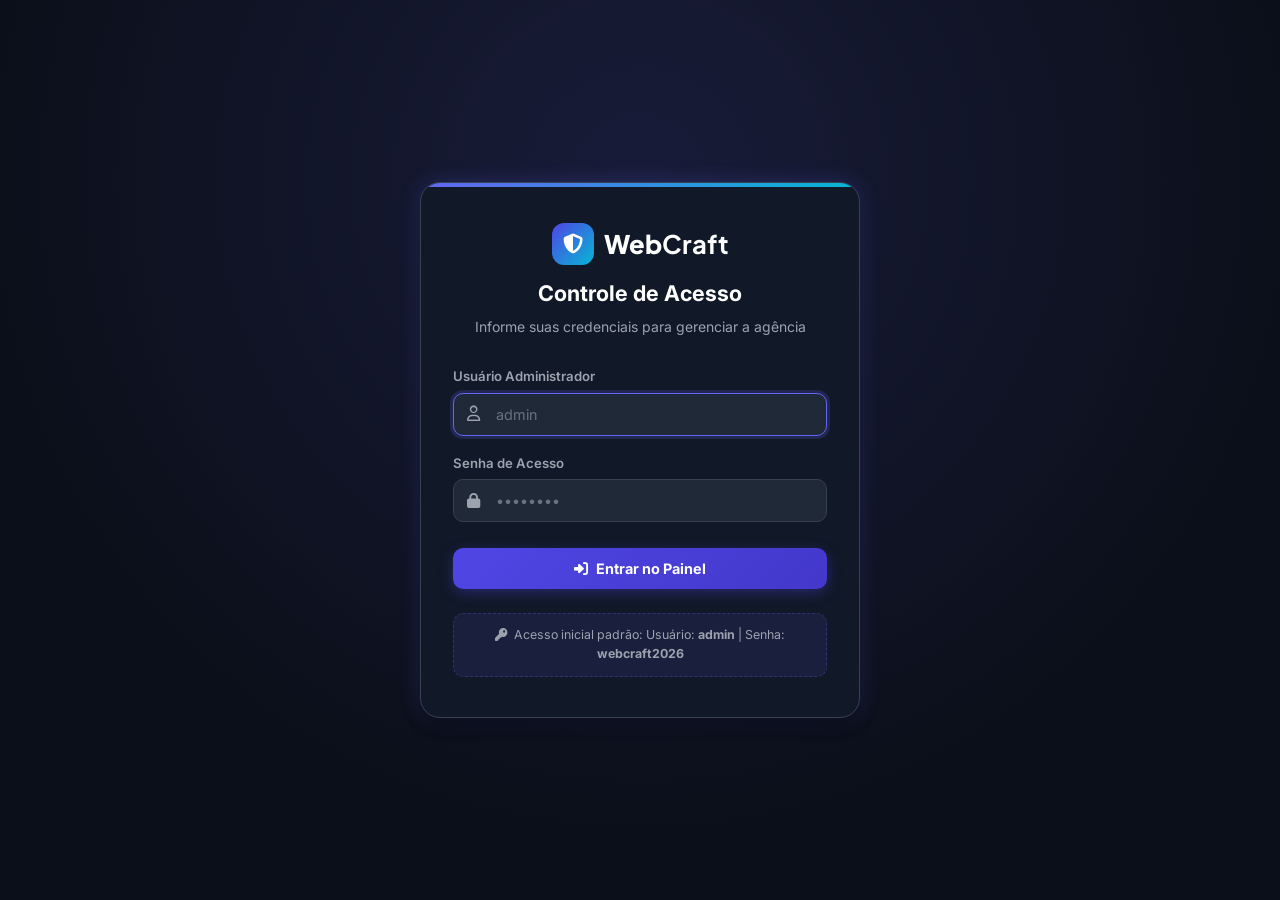
<file: admin.html>
<!DOCTYPE html>
<html lang="pt-BR">
<head>
  <meta charset="UTF-8">
  <meta name="viewport" content="width=device-width, initial-scale=1.0">
  <title>Painel de Administração — WebCraft</title>
  <meta name="robots" content="noindex, nofollow">

  <!-- Favicon SVG -->
  <link rel="icon" type="image/svg+xml" href="data:image/svg+xml,%3Csvg xmlns='http://www.w3.org/2000/svg' viewBox='0 0 32 32'%3E%3Crect width='32' height='32' rx='8' fill='%234F46E5'/%3E%3Cpath d='M8 11L13 16L8 21M17 21H24' stroke='white' stroke-width='2.5' stroke-linecap='round' stroke-linejoin='round'/%3E%3C/svg%3E">

  <!-- Google Fonts -->
  <link rel="preconnect" href="https://fonts.googleapis.com">
  <link rel="preconnect" href="https://fonts.gstatic.com" crossorigin>
  <link href="https://fonts.googleapis.com/css2?family=Inter:wght@400;500;600;700&family=Plus+Jakarta+Sans:wght@600;700;800&display=swap" rel="stylesheet">

  <!-- Font Awesome 6 Icons -->
  <link rel="stylesheet" href="https://cdnjs.cloudflare.com/ajax/libs/font-awesome/6.5.1/css/all.min.css" integrity="sha512-DTOQO9RWCH3ppGqcWaEA1BIZOC6xxalwEsw9c2QQeAIftl+Vegovlnee1c9QX4TctnWMn13TZye+giMm8e2LwA==" crossorigin="anonymous" referrerpolicy="no-referrer" />

  <!-- Estilos Administrativos -->
  <link rel="stylesheet" href="admin.css">
</head>
<body>

  <!-- ========================================================================
       1. TELA DE LOGIN / CONTROLE DE ACESSO
       ======================================================================== -->
  <div class="login-wrapper" id="login-screen">
    <div class="login-card">
      <div class="login-header">
        <div class="login-logo">
          <div class="login-logo-icon">
            <i class="fa-solid fa-shield-halved"></i>
          </div>
          <span>Web<strong>Craft</strong></span>
        </div>
        <h1>Controle de Acesso</h1>
        <p>Informe suas credenciais para gerenciar a agência</p>
      </div>

      <form class="login-form" id="login-form">
        <div class="login-alert" id="login-alert">
          <i class="fa-solid fa-triangle-exclamation"></i>
          <span>Usuário ou senha incorretos!</span>
        </div>

        <div class="input-group">
          <label class="input-label" for="login-username">Usuário Administrador</label>
          <div class="input-field-wrapper">
            <i class="fa-regular fa-user input-field-icon"></i>
            <input type="text" id="login-username" class="admin-input" placeholder="admin" required autofocus>
          </div>
        </div>

        <div class="input-group">
          <label class="input-label" for="login-password">Senha de Acesso</label>
          <div class="input-field-wrapper">
            <i class="fa-solid fa-lock input-field-icon"></i>
            <input type="password" id="login-password" class="admin-input" placeholder="••••••••" required>
          </div>
        </div>

        <button type="submit" class="btn-admin-primary" style="justify-content: center; width: 100%; margin-top: 8px;">
          <i class="fa-solid fa-right-to-bracket"></i>
          <span>Entrar no Painel</span>
        </button>
      </form>

      <div class="login-hint">
        <i class="fa-solid fa-key" style="margin-right: 4px;"></i>
        Acesso inicial padrão: Usuário: <strong>admin</strong> | Senha: <strong>webcraft2026</strong>
      </div>
    </div>
  </div>

  <!-- ========================================================================
       2. DASHBOARD ADMINISTRATIVO
       ======================================================================== -->
  <div class="admin-layout" id="admin-dashboard">

    <!-- Sidebar Lateral -->
    <aside class="admin-sidebar">
      <div class="sidebar-header">
        <div class="sidebar-logo">
          Web<span>Craft</span>
          <span class="admin-badge-role">Admin</span>
        </div>
      </div>

      <nav class="sidebar-nav">
        <button type="button" class="nav-item-btn active" data-tab="dashboard">
          <i class="fa-solid fa-chart-pie"></i>
          <span>Visão Geral</span>
        </button>

        <button type="button" class="nav-item-btn" data-tab="pricing">
          <i class="fa-solid fa-tags"></i>
          <span>Tabela de Preços</span>
        </button>

        <button type="button" class="nav-item-btn" data-tab="leads">
          <i class="fa-solid fa-users-line"></i>
          <span>Orçamentos & Leads</span>
        </button>

        <button type="button" class="nav-item-btn" data-tab="settings">
          <i class="fa-solid fa-sliders"></i>
          <span>Configurações & Senha</span>
        </button>
      </nav>

      <div class="sidebar-footer">
        <a href="index.html" class="btn-sidebar-site" target="_blank">
          <i class="fa-solid fa-arrow-up-right-from-square"></i>
          <span>Ver Site Principal</span>
        </a>

        <button type="button" class="btn-sidebar-logout" id="btn-logout">
          <i class="fa-solid fa-right-from-bracket"></i>
          <span>Sair do Painel</span>
        </button>
      </div>
    </aside>

    <!-- Conteúdo Central -->
    <main class="admin-main">
      <!-- Topbar -->
      <header class="admin-topbar">
        <div class="topbar-title">
          <button type="button" class="mobile-admin-toggle" id="mobile-admin-toggle" aria-label="Menu">
            <i class="fa-solid fa-bars"></i>
          </button>
          <span>Painel de Controle WebCraft</span>
        </div>

        <div class="topbar-actions">
          <span style="font-size: 0.8rem; color: var(--emerald-400); display: flex; align-items: center; gap: 6px;">
            <i class="fa-solid fa-circle" style="font-size: 0.5rem;"></i> Modo Admin Conectado
          </span>
          <a href="index.html" class="btn-admin-secondary" style="padding: 8px 14px; font-size: 0.825rem;" target="_blank">
            <i class="fa-solid fa-globe"></i>
            <span>Ir para o Site</span>
          </a>
        </div>
      </header>

      <!-- Área de Visualização das Abas -->
      <div class="admin-view-container">

        <!-- ABA 1: DASHBOARD & MÉTRICAS -->
        <section class="admin-view-panel active" id="panel-dashboard">
          <div class="section-panel-header">
            <div>
              <h2>Desempenho & Visão Geral</h2>
              <p>Métricas e volume de simulações realizadas pelos clientes no site.</p>
            </div>
          </div>

          <div class="metrics-grid">
            <div class="metric-card">
              <div class="metric-icon-box indigo">
                <i class="fa-solid fa-receipt"></i>
              </div>
              <div class="metric-info">
                <span class="metric-label">Total de Orçamentos</span>
                <span class="metric-value" id="metric-total-leads">0</span>
              </div>
            </div>

            <div class="metric-card">
              <div class="metric-icon-box emerald">
                <i class="fa-solid fa-money-bill-trend-up"></i>
              </div>
              <div class="metric-info">
                <span class="metric-label">Faturamento Simulado</span>
                <span class="metric-value" id="metric-total-value">R$ 0,00</span>
              </div>
            </div>

            <div class="metric-card">
              <div class="metric-icon-box cyan">
                <i class="fa-solid fa-calculator"></i>
              </div>
              <div class="metric-info">
                <span class="metric-label">Ticket Médio</span>
                <span class="metric-value" id="metric-avg-ticket">R$ 0,00</span>
              </div>
            </div>

            <div class="metric-card">
              <div class="metric-icon-box amber">
                <i class="fa-solid fa-handshake"></i>
              </div>
              <div class="metric-info">
                <span class="metric-label">Taxa de Fechamento</span>
                <span class="metric-value" id="metric-closed-rate">0%</span>
              </div>
            </div>
          </div>

          <!-- Card de Ações Rápidas -->
          <div class="admin-card">
            <h3 class="admin-card-title">
              <i class="fa-solid fa-bolt" style="color: var(--amber-500);"></i>
              Ações Rápidas do Administrador
            </h3>
            <div style="display: flex; gap: 16px; flex-wrap: wrap;">
              <button type="button" class="btn-admin-primary" onclick="document.querySelector('[data-tab=\'pricing\']').click()">
                <i class="fa-solid fa-tags"></i>
                <span>Editar Preços dos Sites e Módulos</span>
              </button>
              <button type="button" class="btn-admin-secondary" onclick="document.querySelector('[data-tab=\'leads\']').click()">
                <i class="fa-solid fa-users"></i>
                <span>Ver Lista de Contatos Recebidos</span>
              </button>
              <button type="button" class="btn-admin-secondary" onclick="document.querySelector('[data-tab=\'settings\']').click()">
                <i class="fa-brands fa-whatsapp" style="color: #25D366;"></i>
                <span>Alterar Telefone do WhatsApp de Destino</span>
              </button>
            </div>
          </div>
        </section>

        <!-- ABA 2: EDIÇÃO DE PREÇOS EM TEMPO REAL -->
        <section class="admin-view-panel" id="panel-pricing">
          <div class="section-panel-header">
            <div>
              <h2>Edição de Preços em Tempo Real</h2>
              <p>Qualquer valor alterado e salvo aqui refletirá imediatamente na calculadora e nos cards do site.</p>
            </div>
          </div>

          <form id="form-pricing">
            <!-- Bloco 1: Estruturas Base -->
            <div class="admin-card">
              <h3 class="admin-card-title">
                <i class="fa-solid fa-layer-group" style="color: var(--indigo-400);"></i>
                1. Estruturas Base & Páginas Extras
              </h3>
              <div class="pricing-edit-grid">
                <div class="pricing-edit-item">
                  <div class="price-item-meta">
                    <strong>Site Express / One-Page</strong>
                    <span>Página única com até 5 seções</span>
                  </div>
                  <div class="price-input-control">
                    <span class="currency-prefix">R$</span>
                    <input type="number" id="price-base-express" class="admin-price-input" min="0" step="10" required>
                  </div>
                </div>

                <div class="pricing-edit-item">
                  <div class="price-item-meta">
                    <strong>Site Institucional Multipáginas</strong>
                    <span>Até 4 páginas independentes</span>
                  </div>
                  <div class="price-input-control">
                    <span class="currency-prefix">R$</span>
                    <input type="number" id="price-base-multi" class="admin-price-input" min="0" step="10" required>
                  </div>
                </div>

                <div class="pricing-edit-item">
                  <div class="price-item-meta">
                    <strong>Páginas Extras (Valor Unitário)</strong>
                    <span>Preço cobrado por cada página adicional</span>
                  </div>
                  <div class="price-input-control">
                    <span class="currency-prefix">R$</span>
                    <input type="number" id="price-extra-page" class="admin-price-input" min="0" step="10" required>
                  </div>
                </div>
              </div>
            </div>

            <!-- Bloco 2: Módulos Opcionais -->
            <div class="admin-card">
              <h3 class="admin-card-title">
                <i class="fa-solid fa-puzzle-piece" style="color: var(--cyan-500);"></i>
                2. Módulos Adicionais
              </h3>
              <div class="pricing-edit-grid">
                <div class="pricing-edit-item">
                  <div class="price-item-meta">
                    <strong>Criação de Blog / Notícias</strong>
                    <span>Sistema de artigos para SEO</span>
                  </div>
                  <div class="price-input-control">
                    <span class="currency-prefix">R$</span>
                    <input type="number" id="price-mod-blog" class="admin-price-input" min="0" step="10" required>
                  </div>
                </div>

                <div class="pricing-edit-item">
                  <div class="price-item-meta">
                    <strong>Galeria / Portfólio Interativo</strong>
                    <span>Visualização ampliada com lightbox</span>
                  </div>
                  <div class="price-input-control">
                    <span class="currency-prefix">R$</span>
                    <input type="number" id="price-mod-galeria" class="admin-price-input" min="0" step="10" required>
                  </div>
                </div>

                <div class="pricing-edit-item">
                  <div class="price-item-meta">
                    <strong>Botão Flutuante do WhatsApp</strong>
                    <span>Botão persistente de alta conversão</span>
                  </div>
                  <div class="price-input-control">
                    <span class="currency-prefix">R$</span>
                    <input type="number" id="price-mod-whatsapp" class="admin-price-input" min="0" step="10" required>
                  </div>
                </div>

                <div class="pricing-edit-item">
                  <div class="price-item-meta">
                    <strong>Formulário de Orçamento Completo</strong>
                    <span>Campos customizados com envio por e-mail</span>
                  </div>
                  <div class="price-input-control">
                    <span class="currency-prefix">R$</span>
                    <input type="number" id="price-mod-formulario" class="admin-price-input" min="0" step="10" required>
                  </div>
                </div>

                <div class="pricing-edit-item">
                  <div class="price-item-meta">
                    <strong>Sistema de Agendamento Online</strong>
                    <span>Integração com calendário automático</span>
                  </div>
                  <div class="price-input-control">
                    <span class="currency-prefix">R$</span>
                    <input type="number" id="price-mod-agendamento" class="admin-price-input" min="0" step="10" required>
                  </div>
                </div>

                <div class="pricing-edit-item">
                  <div class="price-item-meta">
                    <strong>Catálogo de Produtos</strong>
                    <span>Vitrine com fotos e botão de pedido</span>
                  </div>
                  <div class="price-input-control">
                    <span class="currency-prefix">R$</span>
                    <input type="number" id="price-mod-catalogo" class="admin-price-input" min="0" step="10" required>
                  </div>
                </div>

                <div class="pricing-edit-item">
                  <div class="price-item-meta">
                    <strong>Otimização SEO Local</strong>
                    <span>Indexação no Google e meta tags</span>
                  </div>
                  <div class="price-input-control">
                    <span class="currency-prefix">R$</span>
                    <input type="number" id="price-mod-seo" class="admin-price-input" min="0" step="10" required>
                  </div>
                </div>

                <div class="pricing-edit-item">
                  <div class="price-item-meta">
                    <strong>Instalação de Pixel de Anúncios</strong>
                    <span>Pixel Meta e Google Analytics 4</span>
                  </div>
                  <div class="price-input-control">
                    <span class="currency-prefix">R$</span>
                    <input type="number" id="price-mod-pixel" class="admin-price-input" min="0" step="10" required>
                  </div>
                </div>

                <div class="pricing-edit-item">
                  <div class="price-item-meta">
                    <strong>Registro de Domínio por 1 Ano</strong>
                    <span>Compra da anuidade .com.br ou .com</span>
                  </div>
                  <div class="price-input-control">
                    <span class="currency-prefix">R$</span>
                    <input type="number" id="price-mod-dominio" class="admin-price-input" min="0" step="10" required>
                  </div>
                </div>
              </div>
            </div>

            <!-- Bloco 3: Planos de Manutenção Mensal -->
            <div class="admin-card">
              <h3 class="admin-card-title">
                <i class="fa-solid fa-shield-halved" style="color: var(--emerald-400);"></i>
                3. Planos de Manutenção & Hospedagem (Mensalidade)
              </h3>
              <div class="pricing-edit-grid">
                <div class="pricing-edit-item">
                  <div class="price-item-meta">
                    <strong>Plano Básico</strong>
                    <span>Hospedagem Cloud + SSL + Backups</span>
                  </div>
                  <div class="price-input-control">
                    <span class="currency-prefix">R$</span>
                    <input type="number" id="price-maint-basico" class="admin-price-input" min="0" step="5" required>
                    <span class="currency-prefix">/mês</span>
                  </div>
                </div>

                <div class="pricing-edit-item">
                  <div class="price-item-meta">
                    <strong>Plano Pro (Recomendado)</strong>
                    <span>Hospedagem + SSL + 1h de alterações</span>
                  </div>
                  <div class="price-input-control">
                    <span class="currency-prefix">R$</span>
                    <input type="number" id="price-maint-pro" class="admin-price-input" min="0" step="5" required>
                    <span class="currency-prefix">/mês</span>
                  </div>
                </div>

                <div class="pricing-edit-item">
                  <div class="price-item-meta">
                    <strong>Plano Premium</strong>
                    <span>Hospedagem + Alterações + Suporte VIP</span>
                  </div>
                  <div class="price-input-control">
                    <span class="currency-prefix">R$</span>
                    <input type="number" id="price-maint-premium" class="admin-price-input" min="0" step="5" required>
                    <span class="currency-prefix">/mês</span>
                  </div>
                </div>
              </div>
            </div>

            <div style="display: flex; gap: 14px; align-items: center; justify-content: flex-end; margin-top: 10px;">
              <button type="button" class="btn-admin-secondary" id="btn-reset-pricing">
                <i class="fa-solid fa-rotate-left"></i>
                <span>Restaurar Valores Padrão</span>
              </button>

              <button type="submit" class="btn-admin-primary">
                <i class="fa-solid fa-floppy-disk"></i>
                <span>Salvar Todos os Preços</span>
              </button>
            </div>
          </form>
        </section>

        <!-- ABA 3: GESTÃO DE LEADS & ORÇAMENTOS RECEBIDOS -->
        <section class="admin-view-panel" id="panel-leads">
          <div class="section-panel-header">
            <div>
              <h2>Histórico de Orçamentos Recebidos</h2>
              <p>Clientes que simularam projetos e clicaram no botão de enviar pedido via WhatsApp.</p>
            </div>
          </div>

          <div class="leads-toolbar">
            <div style="position: relative; width: 100%; max-width: 320px;">
              <i class="fa-solid fa-magnifying-glass" style="position: absolute; left: 12px; top: 50%; transform: translateY(-50%); color: var(--text-muted);"></i>
              <input type="text" id="search-leads" class="leads-search-input" placeholder="Buscar por cliente, empresa ou telefone...">
            </div>

            <button type="button" class="btn-admin-secondary" id="btn-export-csv">
              <i class="fa-solid fa-file-csv"></i>
              <span>Exportar para Planilha (CSV)</span>
            </button>
          </div>

          <div class="table-responsive">
            <table class="admin-table">
              <thead>
                <tr>
                  <th>#</th>
                  <th>Cliente / Empresa</th>
                  <th>WhatsApp</th>
                  <th>Estrutura & Módulos</th>
                  <th>Investimento</th>
                  <th>Status do Pedido</th>
                  <th>Ações</th>
                </tr>
              </thead>
              <tbody id="leads-table-body">
                <!-- Injetado dinamicamente via JavaScript -->
              </tbody>
            </table>
          </div>
        </section>

        <!-- ABA 4: CONFIGURAÇÕES GERAIS E SEGURANÇA -->
        <section class="admin-view-panel" id="panel-settings">
          <div class="section-panel-header">
            <div>
              <h2>Configurações da Agência & Acesso</h2>
              <p>Gerencie o número de WhatsApp que recebe os pedidos e a senha do painel.</p>
            </div>
          </div>

          <!-- WhatsApp da Agência -->
          <div class="admin-card">
            <h3 class="admin-card-title">
              <i class="fa-brands fa-whatsapp" style="color: #25D366;"></i>
              Número do WhatsApp Comercial da WebCraft
            </h3>
            <p style="font-size: 0.85rem; color: var(--text-muted); margin-bottom: 18px;">
              Este é o número que receberá as mensagens formatadas de todos os orçamentos montados no site.
            </p>

            <form id="form-settings" style="max-width: 500px; display: flex; flex-direction: column; gap: 16px;">
              <div class="input-group">
                <label class="input-label" for="config-whatsapp-phone">Telefone WhatsApp (com DDI e DDD)</label>
                <div class="input-field-wrapper">
                  <i class="fa-brands fa-whatsapp input-field-icon" style="color: #25D366;"></i>
                  <input type="text" id="config-whatsapp-phone" class="admin-input" placeholder="5511974814897" required>
                </div>
              </div>

              <div class="input-group">
                <label class="input-label" for="config-contact-email">E-mail Comercial de Suporte</label>
                <div class="input-field-wrapper">
                  <i class="fa-regular fa-envelope input-field-icon"></i>
                  <input type="email" id="config-contact-email" class="admin-input" placeholder="contato@webcraft.com.br" required>
                </div>
              </div>

              <div>
                <button type="submit" class="btn-admin-primary">
                  <i class="fa-solid fa-check"></i>
                  <span>Salvar Dados de Contato</span>
                </button>
              </div>
            </form>
          </div>

          <!-- Alterar Senha de Acesso -->
          <div class="admin-card">
            <h3 class="admin-card-title">
              <i class="fa-solid fa-lock" style="color: var(--indigo-400);"></i>
              Alterar Senha do Administrador
            </h3>
            <p style="font-size: 0.85rem; color: var(--text-muted); margin-bottom: 18px;">
              Mantenha o acesso ao painel seguro alterando a senha padrão.
            </p>

            <form id="form-password" style="max-width: 500px; display: flex; flex-direction: column; gap: 16px;">
              <div class="input-group">
                <label class="input-label" for="pass-current">Senha Atual</label>
                <input type="password" id="pass-current" class="admin-input" style="padding-left: 14px;" placeholder="Digite a senha atual" required>
              </div>

              <div class="input-group">
                <label class="input-label" for="pass-new">Nova Senha (Mínimo 6 caracteres)</label>
                <input type="password" id="pass-new" class="admin-input" style="padding-left: 14px;" placeholder="Digite a nova senha" required>
              </div>

              <div class="input-group">
                <label class="input-label" for="pass-confirm">Confirmar Nova Senha</label>
                <input type="password" id="pass-confirm" class="admin-input" style="padding-left: 14px;" placeholder="Repita a nova senha" required>
              </div>

              <div>
                <button type="submit" class="btn-admin-primary">
                  <i class="fa-solid fa-key"></i>
                  <span>Atualizar Senha de Acesso</span>
                </button>
              </div>
            </form>
          </div>
        </section>

      </div>
    </main>
  </div>

  <div id="admin-toast" class="admin-toast"></div>

  <!-- Script do Admin -->
  <script src="admin.js"></script>
</body>
</html>
</file>
<file: admin.css>
/* ==========================================================================
   WebCraft - Painel Administrativo (Design System & Dashboard Styles)
   ========================================================================== */

:root {
  /* Cores Base Admin */
  --admin-bg: #0B0F19;
  --admin-surface: #111827;
  --admin-surface-card: #1F2937;
  --admin-surface-hover: #374151;
  --admin-border: #374151;
  --admin-border-focus: #6366F1;

  /* Tipografia */
  --font-heading: 'Plus Jakarta Sans', system-ui, sans-serif;
  --font-body: 'Inter', system-ui, sans-serif;

  /* Acentos */
  --indigo-500: #6366F1;
  --indigo-600: #4F46E5;
  --indigo-700: #4338CA;
  --emerald-500: #10B981;
  --emerald-400: #34D399;
  --cyan-500: #06B6D4;
  --amber-500: #F59E0B;
  --rose-500: #EF4444;

  /* Texto */
  --text-white: #FFFFFF;
  --text-muted: #9CA3AF;
  --text-dark: #111827;

  /* Sombras */
  --shadow-sm: 0 1px 3px 0 rgba(0, 0, 0, 0.3);
  --shadow-md: 0 4px 6px -1px rgba(0, 0, 0, 0.4);
  --shadow-lg: 0 10px 15px -3px rgba(0, 0, 0, 0.5);
  --shadow-glow: 0 0 20px rgba(99, 102, 241, 0.25);

  --radius-sm: 6px;
  --radius-md: 10px;
  --radius-lg: 14px;
  --radius-xl: 20px;
}

*, *::before, *::after {
  box-sizing: border-box;
  margin: 0;
  padding: 0;
}

body {
  font-family: var(--font-body);
  background-color: var(--admin-bg);
  color: var(--text-white);
  min-height: 100vh;
  line-height: 1.5;
  overflow-x: hidden;
}

a {
  color: inherit;
  text-decoration: none;
}

button, input, select, textarea {
  font-family: inherit;
  font-size: inherit;
  color: inherit;
  border: none;
  outline: none;
  background: none;
}

button {
  cursor: pointer;
}

/* --------------------------------------------------------------------------
   1. Tela de Login (Acesso Restrito)
   -------------------------------------------------------------------------- */
.login-wrapper {
  min-height: 100vh;
  display: flex;
  align-items: center;
  justify-content: center;
  padding: 20px;
  background: radial-gradient(circle at 50% 20%, rgba(99, 102, 241, 0.15) 0%, rgba(11, 15, 25, 1) 70%);
}

.login-card {
  width: 100%;
  max-width: 440px;
  background-color: var(--admin-surface);
  border: 1px solid var(--admin-border);
  border-radius: var(--radius-xl);
  padding: 40px 32px;
  box-shadow: var(--shadow-lg), var(--shadow-glow);
  position: relative;
  overflow: hidden;
}

.login-card::before {
  content: '';
  position: absolute;
  top: 0;
  left: 0;
  right: 0;
  height: 4px;
  background: linear-gradient(90deg, var(--indigo-500), var(--cyan-500));
}

.login-header {
  text-align: center;
  margin-bottom: 30px;
}

.login-logo {
  display: inline-flex;
  align-items: center;
  gap: 10px;
  font-family: var(--font-heading);
  font-size: 1.6rem;
  font-weight: 800;
  margin-bottom: 12px;
}

.login-logo-icon {
  width: 42px;
  height: 42px;
  border-radius: 12px;
  background: linear-gradient(135deg, var(--indigo-600), var(--cyan-500));
  display: flex;
  align-items: center;
  justify-content: center;
  color: #fff;
  font-size: 1.25rem;
}

.login-header h1 {
  font-size: 1.35rem;
  font-weight: 700;
  color: var(--text-white);
  margin-bottom: 6px;
}

.login-header p {
  font-size: 0.875rem;
  color: var(--text-muted);
}

.login-form {
  display: flex;
  flex-direction: column;
  gap: 18px;
}

.input-group {
  display: flex;
  flex-direction: column;
  gap: 6px;
}

.input-label {
  font-size: 0.825rem;
  font-weight: 600;
  color: var(--text-muted);
}

.input-field-wrapper {
  position: relative;
  display: flex;
  align-items: center;
}

.input-field-icon {
  position: absolute;
  left: 14px;
  color: var(--text-muted);
  font-size: 0.95rem;
}

.admin-input {
  width: 100%;
  padding: 12px 14px 12px 42px;
  background-color: var(--admin-surface-card);
  border: 1px solid var(--admin-border);
  border-radius: var(--radius-md);
  color: var(--text-white);
  font-size: 0.9rem;
  transition: all 0.2s ease;
}

.admin-input:focus {
  border-color: var(--indigo-500);
  box-shadow: 0 0 0 3px rgba(99, 102, 241, 0.2);
}

.admin-input::placeholder {
  color: #6B7280;
}

.login-alert {
  display: none;
  padding: 10px 14px;
  background-color: rgba(239, 68, 68, 0.15);
  border: 1px solid rgba(239, 68, 68, 0.3);
  border-radius: var(--radius-md);
  color: #FCA5A5;
  font-size: 0.85rem;
  align-items: center;
  gap: 8px;
}

.login-alert.show {
  display: flex;
}

.login-hint {
  margin-top: 24px;
  padding: 12px 14px;
  background-color: rgba(99, 102, 241, 0.1);
  border: 1px dashed rgba(99, 102, 241, 0.3);
  border-radius: var(--radius-md);
  font-size: 0.775rem;
  color: var(--text-muted);
  text-align: center;
}

.login-hint strong {
  color: var(--indigo-400);
}

/* --------------------------------------------------------------------------
   2. Layout do Dashboard Admin
   -------------------------------------------------------------------------- */
.admin-layout {
  display: none;
  min-height: 100vh;
}

.admin-layout.active {
  display: flex;
}

/* Sidebar */
.admin-sidebar {
  width: 270px;
  background-color: var(--admin-surface);
  border-right: 1px solid var(--admin-border);
  display: flex;
  flex-direction: column;
  position: fixed;
  top: 0;
  bottom: 0;
  left: 0;
  z-index: 100;
  transition: transform 0.3s ease;
}

.sidebar-header {
  height: 72px;
  padding: 0 24px;
  display: flex;
  align-items: center;
  justify-content: space-between;
  border-bottom: 1px solid var(--admin-border);
}

.sidebar-logo {
  display: flex;
  align-items: center;
  gap: 10px;
  font-family: var(--font-heading);
  font-size: 1.25rem;
  font-weight: 800;
}

.sidebar-logo span {
  color: var(--indigo-500);
}

.admin-badge-role {
  font-size: 0.65rem;
  font-weight: 700;
  text-transform: uppercase;
  background-color: rgba(99, 102, 241, 0.2);
  color: var(--indigo-400);
  padding: 2px 6px;
  border-radius: 4px;
}

.sidebar-nav {
  flex: 1;
  padding: 24px 16px;
  display: flex;
  flex-direction: column;
  gap: 6px;
  overflow-y: auto;
}

.nav-item-btn {
  display: flex;
  align-items: center;
  gap: 12px;
  width: 100%;
  padding: 12px 14px;
  border-radius: var(--radius-md);
  font-size: 0.9rem;
  font-weight: 600;
  color: var(--text-muted);
  transition: all 0.2s ease;
  text-align: left;
}

.nav-item-btn i {
  font-size: 1.1rem;
  width: 20px;
  text-align: center;
}

.nav-item-btn:hover {
  background-color: var(--admin-surface-card);
  color: var(--text-white);
}

.nav-item-btn.active {
  background: linear-gradient(135deg, var(--indigo-600) 0%, var(--indigo-700) 100%);
  color: #FFFFFF;
  box-shadow: 0 4px 12px rgba(79, 70, 229, 0.3);
}

.sidebar-footer {
  padding: 16px;
  border-top: 1px solid var(--admin-border);
  display: flex;
  flex-direction: column;
  gap: 8px;
}

.btn-sidebar-site {
  display: flex;
  align-items: center;
  justify-content: center;
  gap: 8px;
  padding: 10px;
  background-color: var(--admin-surface-card);
  border: 1px solid var(--admin-border);
  border-radius: var(--radius-md);
  font-size: 0.85rem;
  font-weight: 600;
  color: var(--text-muted);
  transition: all 0.2s;
}

.btn-sidebar-site:hover {
  background-color: var(--admin-surface-hover);
  color: #fff;
}

.btn-sidebar-logout {
  display: flex;
  align-items: center;
  justify-content: center;
  gap: 8px;
  padding: 10px;
  background-color: rgba(239, 68, 68, 0.1);
  border: 1px solid rgba(239, 68, 68, 0.2);
  border-radius: var(--radius-md);
  font-size: 0.85rem;
  font-weight: 600;
  color: #F87171;
  transition: all 0.2s;
}

.btn-sidebar-logout:hover {
  background-color: rgba(239, 68, 68, 0.2);
  color: #fff;
}

/* Conteúdo Principal */
.admin-main {
  flex: 1;
  margin-left: 270px;
  min-height: 100vh;
  display: flex;
  flex-direction: column;
}

.admin-topbar {
  height: 72px;
  background-color: var(--admin-surface);
  border-bottom: 1px solid var(--admin-border);
  padding: 0 32px;
  display: flex;
  align-items: center;
  justify-content: space-between;
  position: sticky;
  top: 0;
  z-index: 90;
}

.topbar-title {
  font-family: var(--font-heading);
  font-size: 1.25rem;
  font-weight: 800;
  color: var(--text-white);
  display: flex;
  align-items: center;
  gap: 10px;
}

.topbar-actions {
  display: flex;
  align-items: center;
  gap: 16px;
}

.mobile-admin-toggle {
  display: none;
  width: 36px;
  height: 36px;
  border-radius: 8px;
  background-color: var(--admin-surface-card);
  align-items: center;
  justify-content: center;
  color: #fff;
  font-size: 1.1rem;
}

.admin-view-container {
  flex: 1;
  padding: 32px;
  max-width: 1200px;
  width: 100%;
}

.admin-view-panel {
  display: none;
  animation: fadeIn 0.2s ease-out forwards;
}

.admin-view-panel.active {
  display: block;
}

@keyframes fadeIn {
  from { opacity: 0; transform: translateY(6px); }
  to { opacity: 1; transform: translateY(0); }
}

/* --------------------------------------------------------------------------
   3. Cards de Métricas & Dashboard
   -------------------------------------------------------------------------- */
.metrics-grid {
  display: grid;
  grid-template-columns: repeat(4, 1fr);
  gap: 20px;
  margin-bottom: 32px;
}

.metric-card {
  background-color: var(--admin-surface);
  border: 1px solid var(--admin-border);
  border-radius: var(--radius-lg);
  padding: 22px;
  display: flex;
  align-items: center;
  gap: 18px;
  box-shadow: var(--shadow-sm);
}

.metric-icon-box {
  width: 52px;
  height: 52px;
  border-radius: 12px;
  display: flex;
  align-items: center;
  justify-content: center;
  font-size: 1.4rem;
}

.metric-icon-box.indigo {
  background-color: rgba(99, 102, 241, 0.15);
  color: var(--indigo-400);
}

.metric-icon-box.emerald {
  background-color: rgba(16, 185, 129, 0.15);
  color: var(--emerald-400);
}

.metric-icon-box.cyan {
  background-color: rgba(6, 182, 212, 0.15);
  color: var(--cyan-500);
}

.metric-icon-box.amber {
  background-color: rgba(245, 158, 11, 0.15);
  color: var(--amber-500);
}

.metric-info {
  display: flex;
  flex-direction: column;
}

.metric-label {
  font-size: 0.8rem;
  font-weight: 600;
  color: var(--text-muted);
  text-transform: uppercase;
  letter-spacing: 0.03em;
}

.metric-value {
  font-family: var(--font-heading);
  font-size: 1.75rem;
  font-weight: 800;
  color: var(--text-white);
  line-height: 1.2;
}

/* --------------------------------------------------------------------------
   4. Editor de Preços (Cards e Inputs)
   -------------------------------------------------------------------------- */
.section-panel-header {
  display: flex;
  align-items: center;
  justify-content: space-between;
  margin-bottom: 24px;
}

.section-panel-header h2 {
  font-family: var(--font-heading);
  font-size: 1.35rem;
  font-weight: 800;
}

.section-panel-header p {
  font-size: 0.875rem;
  color: var(--text-muted);
}

.admin-card {
  background-color: var(--admin-surface);
  border: 1px solid var(--admin-border);
  border-radius: var(--radius-lg);
  padding: 28px;
  margin-bottom: 24px;
  box-shadow: var(--shadow-sm);
}

.admin-card-title {
  font-family: var(--font-heading);
  font-size: 1.15rem;
  font-weight: 700;
  margin-bottom: 18px;
  padding-bottom: 12px;
  border-bottom: 1px solid var(--admin-border);
  display: flex;
  align-items: center;
  gap: 10px;
}

.pricing-edit-grid {
  display: grid;
  grid-template-columns: repeat(auto-fit, minmax(280px, 1fr));
  gap: 20px;
}

.pricing-edit-item {
  background-color: var(--admin-surface-card);
  border: 1px solid var(--admin-border);
  border-radius: var(--radius-md);
  padding: 16px;
  display: flex;
  flex-direction: column;
  justify-content: space-between;
  gap: 12px;
}

.price-item-meta strong {
  display: block;
  font-size: 0.95rem;
  color: var(--text-white);
  margin-bottom: 4px;
}

.price-item-meta span {
  font-size: 0.8rem;
  color: var(--text-muted);
}

.price-input-control {
  display: flex;
  align-items: center;
  gap: 8px;
}

.currency-prefix {
  font-size: 0.85rem;
  font-weight: 700;
  color: var(--text-muted);
}

.admin-price-input {
  width: 100%;
  padding: 10px 12px;
  background-color: var(--admin-bg);
  border: 1px solid var(--admin-border);
  border-radius: var(--radius-sm);
  color: var(--emerald-400);
  font-family: var(--font-heading);
  font-size: 1.1rem;
  font-weight: 800;
  text-align: right;
  transition: all 0.2s ease;
}

.admin-price-input:focus {
  border-color: var(--indigo-500);
  box-shadow: 0 0 0 3px rgba(99, 102, 241, 0.15);
}

/* --------------------------------------------------------------------------
   5. Gestão de Leads / Tabela de Orçamentos
   -------------------------------------------------------------------------- */
.leads-toolbar {
  display: flex;
  align-items: center;
  justify-content: space-between;
  gap: 16px;
  margin-bottom: 20px;
  flex-wrap: wrap;
}

.leads-search-input {
  max-width: 340px;
  width: 100%;
  padding: 10px 14px 10px 38px;
  background-color: var(--admin-surface);
  border: 1px solid var(--admin-border);
  border-radius: var(--radius-md);
  color: #fff;
  font-size: 0.875rem;
}

.table-responsive {
  width: 100%;
  overflow-x: auto;
  border: 1px solid var(--admin-border);
  border-radius: var(--radius-lg);
  background-color: var(--admin-surface);
}

.admin-table {
  width: 100%;
  border-collapse: collapse;
  text-align: left;
  font-size: 0.875rem;
}

.admin-table th {
  background-color: var(--admin-surface-card);
  color: var(--text-muted);
  font-weight: 700;
  font-size: 0.775rem;
  text-transform: uppercase;
  letter-spacing: 0.04em;
  padding: 14px 16px;
  border-bottom: 1px solid var(--admin-border);
}

.admin-table td {
  padding: 16px;
  border-bottom: 1px solid var(--admin-border);
  color: var(--text-white);
  vertical-align: middle;
}

.admin-table tbody tr:hover {
  background-color: rgba(255, 255, 255, 0.02);
}

.badge-status {
  display: inline-block;
  padding: 4px 10px;
  border-radius: 9999px;
  font-size: 0.75rem;
  font-weight: 700;
  text-transform: uppercase;
}

.badge-status.novo {
  background-color: rgba(99, 102, 241, 0.15);
  color: var(--indigo-400);
}

.badge-status.atendimento {
  background-color: rgba(245, 158, 11, 0.15);
  color: var(--amber-500);
}

.badge-status.fechado {
  background-color: rgba(16, 185, 129, 0.15);
  color: var(--emerald-400);
}

.badge-status.cancelado {
  background-color: rgba(239, 68, 68, 0.15);
  color: #F87171;
}

.table-actions {
  display: flex;
  align-items: center;
  gap: 8px;
}

.btn-table-action {
  width: 32px;
  height: 32px;
  border-radius: 6px;
  background-color: var(--admin-surface-card);
  border: 1px solid var(--admin-border);
  display: flex;
  align-items: center;
  justify-content: center;
  color: var(--text-muted);
  transition: all 0.2s;
}

.btn-table-action:hover {
  background-color: var(--admin-surface-hover);
  color: #fff;
}

.btn-table-action.whatsapp {
  color: #25D366;
  background-color: rgba(37, 211, 102, 0.1);
  border-color: rgba(37, 211, 102, 0.2);
}

.btn-table-action.whatsapp:hover {
  background-color: #25D366;
  color: #fff;
}

/* --------------------------------------------------------------------------
   6. Botões e Utilitários Gerais
   -------------------------------------------------------------------------- */
.btn-admin-primary {
  display: inline-flex;
  align-items: center;
  gap: 8px;
  padding: 12px 22px;
  background: linear-gradient(135deg, var(--indigo-600) 0%, var(--indigo-700) 100%);
  color: #FFFFFF;
  font-weight: 700;
  font-size: 0.9rem;
  border-radius: var(--radius-md);
  box-shadow: 0 4px 14px rgba(79, 70, 229, 0.35);
  transition: all 0.2s ease;
}

.btn-admin-primary:hover {
  background: linear-gradient(135deg, var(--indigo-500) 0%, var(--indigo-600) 100%);
  transform: translateY(-1px);
}

.btn-admin-secondary {
  display: inline-flex;
  align-items: center;
  gap: 8px;
  padding: 12px 20px;
  background-color: var(--admin-surface-card);
  border: 1px solid var(--admin-border);
  color: var(--text-white);
  font-weight: 600;
  font-size: 0.9rem;
  border-radius: var(--radius-md);
  transition: all 0.2s ease;
}

.btn-admin-secondary:hover {
  background-color: var(--admin-surface-hover);
  border-color: var(--text-muted);
}

/* Toast de Notificação no Admin */
.admin-toast {
  position: fixed;
  bottom: 24px;
  right: 24px;
  background-color: var(--admin-surface);
  color: #FFFFFF;
  border: 1px solid var(--admin-border);
  padding: 14px 20px;
  border-radius: var(--radius-md);
  box-shadow: var(--shadow-lg);
  display: flex;
  align-items: center;
  gap: 10px;
  z-index: 9999;
  opacity: 0;
  transform: translateY(20px);
  transition: all 0.3s ease;
  pointer-events: none;
}

.admin-toast.show {
  opacity: 1;
  transform: translateY(0);
}

/* --------------------------------------------------------------------------
   7. Responsividade
   -------------------------------------------------------------------------- */
@media (max-width: 1024px) {
  .metrics-grid {
    grid-template-columns: repeat(2, 1fr);
  }
}

@media (max-width: 768px) {
  .admin-sidebar {
    transform: translateX(-100%);
  }

  .admin-sidebar.open {
    transform: translateX(0);
  }

  .admin-main {
    margin-left: 0;
  }

  .mobile-admin-toggle {
    display: flex;
  }

  .metrics-grid {
    grid-template-columns: 1fr;
  }

  .admin-view-container {
    padding: 20px;
  }
}
</file>
